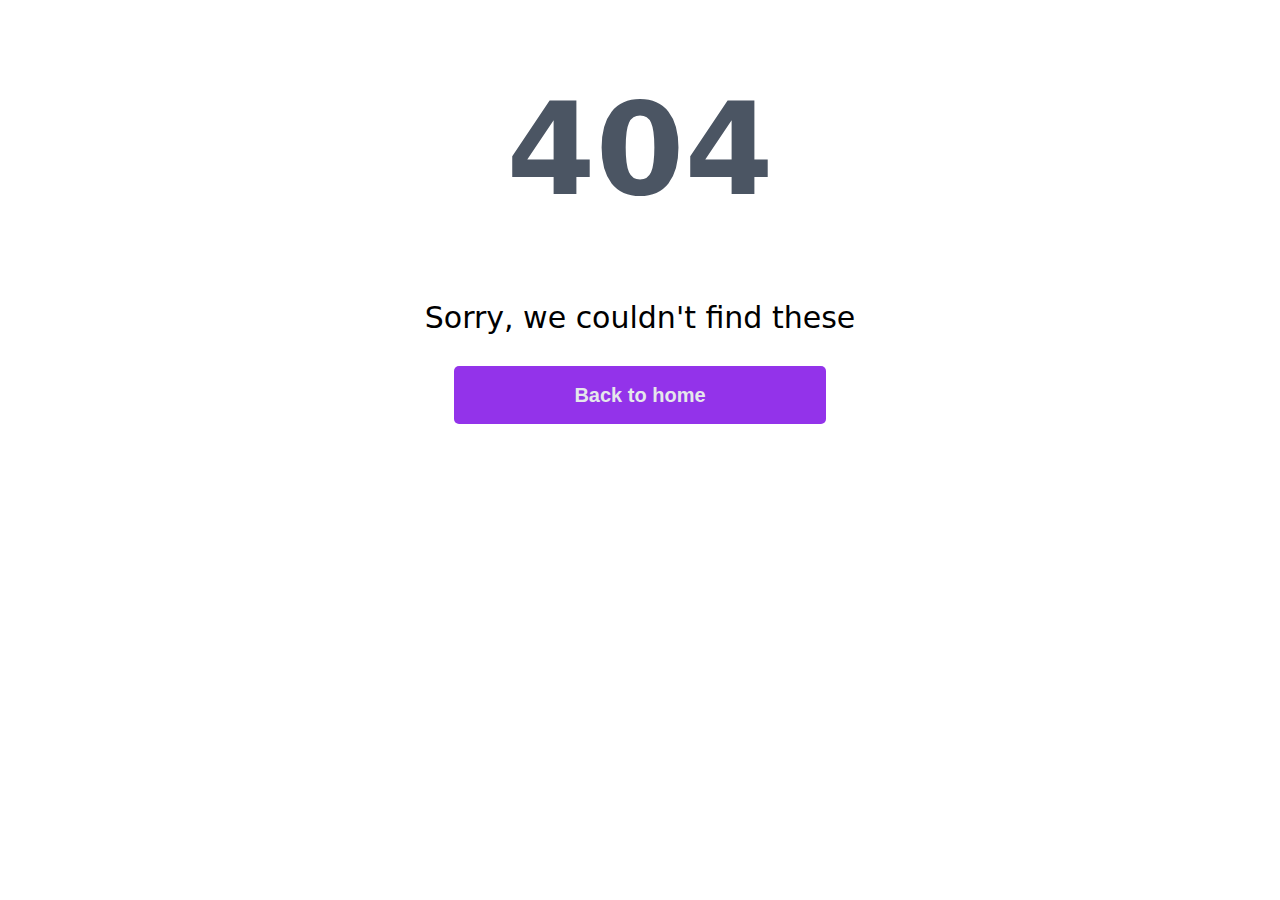
<file: 404 Page not found/index.html>
<!DOCTYPE html>
<html lang="en">
<head>
    <meta charset="UTF-8">
    <meta name="viewport" content="width=device-width, initial-scale=1.0">
    <title>404 - Page Not Found</title>
    <link rel="stylesheet" href="style.css">
</head>
<body>
    <div class="container">
        <h1>404</h1>
        <p>Sorry, we couldn't find these</p>
        <div>
            <button>Back to home</button>
        </div>
    </div>
    
</body>
</html>
</file>
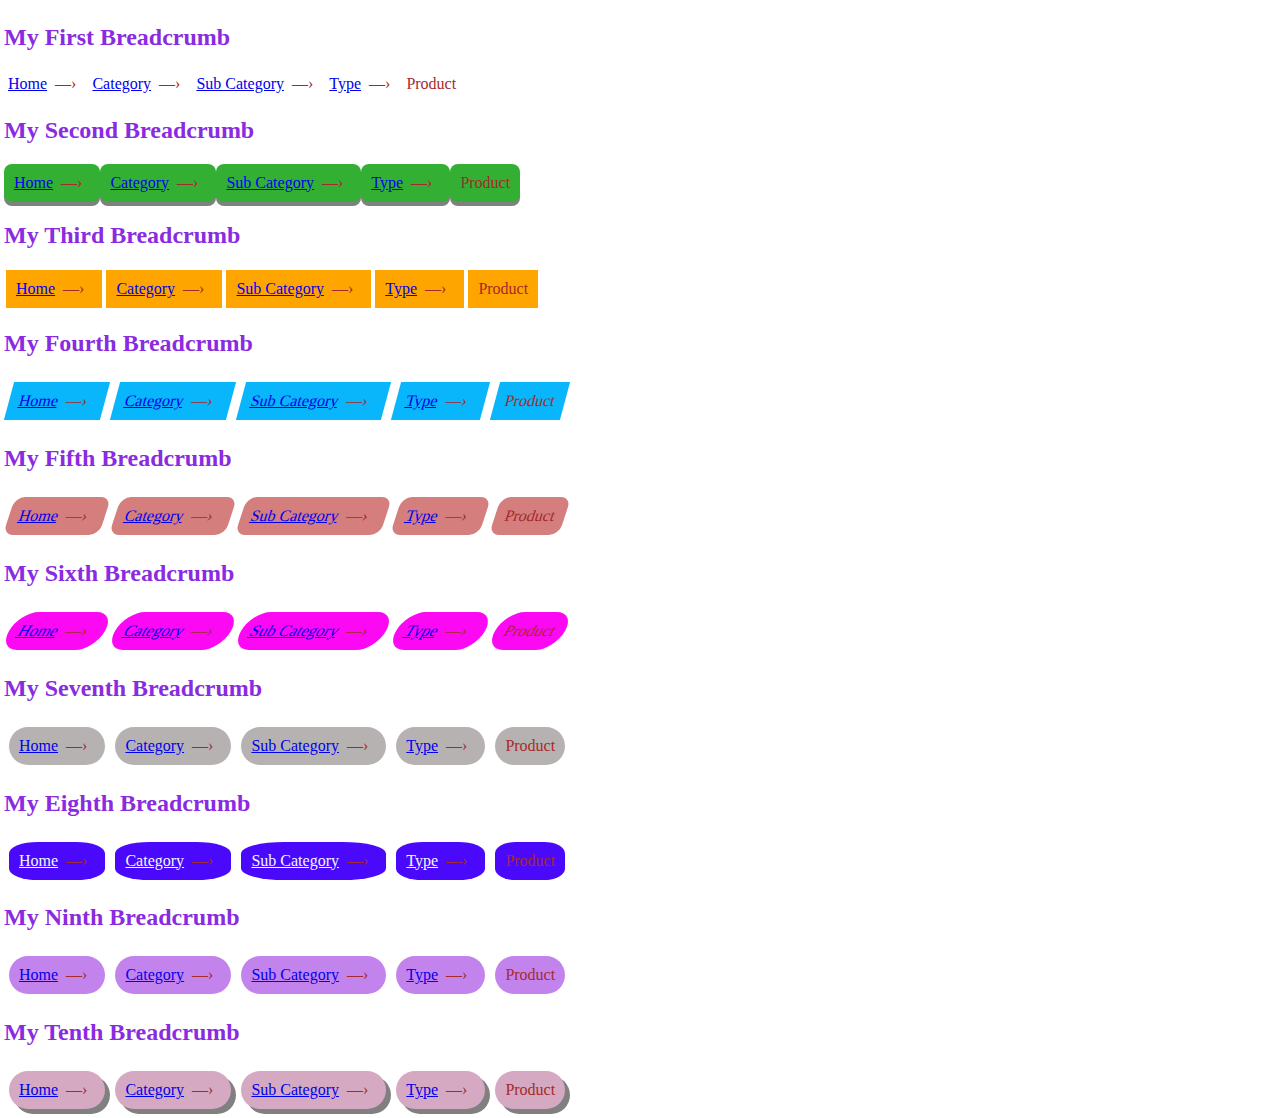
<file: Breadcrumbs/index.html>
<!DOCTYPE html>
<html lang="en">
<head>
    <meta charset="UTF-8">
    <meta name="viewport" content="width=device-width, initial-scale=1.0">
    <title>Breadcrumbs Designs</title>
    <link rel="stylesheet" href="./style.css">
</head>
<body>
    <div class="container">
        <nav aria-label="Breadcrumbs" class="breadcrumb">
            <h2>My First Breadcrumb</h2>
            <ul class="breadcrumb-one">
                <li><a href="#">Home</a></li>
                <li><a href="#">Category</a></li>
                <li><a href="#">Sub Category</a></li>
                <li><a href="#">Type</a></li>
                <li><span aria-current="page">Product</span></li>
            </ul>
            <h2>My Second Breadcrumb</h2>
            <ul class="breadcrumb-two">
                <li><a href="#">Home</a></li>
                <li><a href="#">Category</a></li>
                <li><a href="#">Sub Category</a></li>
                <li><a href="#">Type</a></li>
                <li><span  aria-current="page">Product</span></li>
            </ul>
            <h2>My Third Breadcrumb</h2>
            <ul class="breadcrumb-three">
                <li><a href="#">Home</a></li>
                <li><a href="#">Category</a></li>
                <li><a href="#">Sub Category</a></li>
                <li><a href="#">Type</a></li>
                <li><span aria-current="page">Product</span></li>
            </ul>
            <h2>My Fourth Breadcrumb</h2>
            <ul class="breadcrumb-four">
                <li><a href="#">Home</a></li>
                <li><a href="#">Category</a></li>
                <li><a href="#">Sub Category</a></li>
                <li><a href="#">Type</a></li>
                <li><span aria-current="page">Product</span></li>
            </ul>
            <h2>My Fifth Breadcrumb</h2>
            <ul class="breadcrumb-five">
                <li><a href="#">Home</a></li>
                <li><a href="#">Category</a></li>
                <li><a href="#">Sub Category</a></li>
                <li><a href="#">Type</a></li>
                <li><span aria-current="page">Product</span></li>
            </ul>
            <h2>My Sixth Breadcrumb</h2>
            <ul class="breadcrumb-six">
                <li><a href="#">Home</a></li>
                <li><a href="#">Category</a></li>
                <li><a href="#">Sub Category</a></li>
                <li><a href="#">Type</a></li>
                <li><span aria-current="page">Product</span></li>
            </ul>
            <h2>My Seventh Breadcrumb</h2>
            <ul class="breadcrumb-seven">
                <li><a href="#">Home</a></li>
                <li><a href="#">Category</a></li>
                <li><a href="#">Sub Category</a></li>
                <li><a href="#">Type</a></li>
                <li><span aria-current="page">Product</span></li>
            </ul>
            <h2>My Eighth Breadcrumb</h2>
            <ul class="breadcrumb-eight">
                <li><a href="#">Home</a></li>
                <li><a href="#">Category</a></li>
                <li><a href="#">Sub Category</a></li>
                <li><a href="#">Type</a></li>
                <li><span aria-current="page">Product</span></li>
            </ul>
            <h2>My Ninth Breadcrumb</h2>
            <ul class="breadcrumb-nine">
                <li><a href="#">Home</a></li>
                <li><a href="#">Category</a></li>
                <li><a href="#">Sub Category</a></li>
                <li><a href="#">Type</a></li>
                <li><span aria-current="page">Product</span></li>
            </ul>
            <h2>My Tenth Breadcrumb</h2>
            <ul class="breadcrumb-ten">
                <li><a href="#">Home</a></li>
                <li><a href="#">Category</a></li>
                <li><a href="#">Sub Category</a></li>
                <li><a href="#">Type</a></li>
                <li><span aria-current="page">Product</span></li>
            </ul>
        </nav>
    </div>
</body>
</html>
</file>
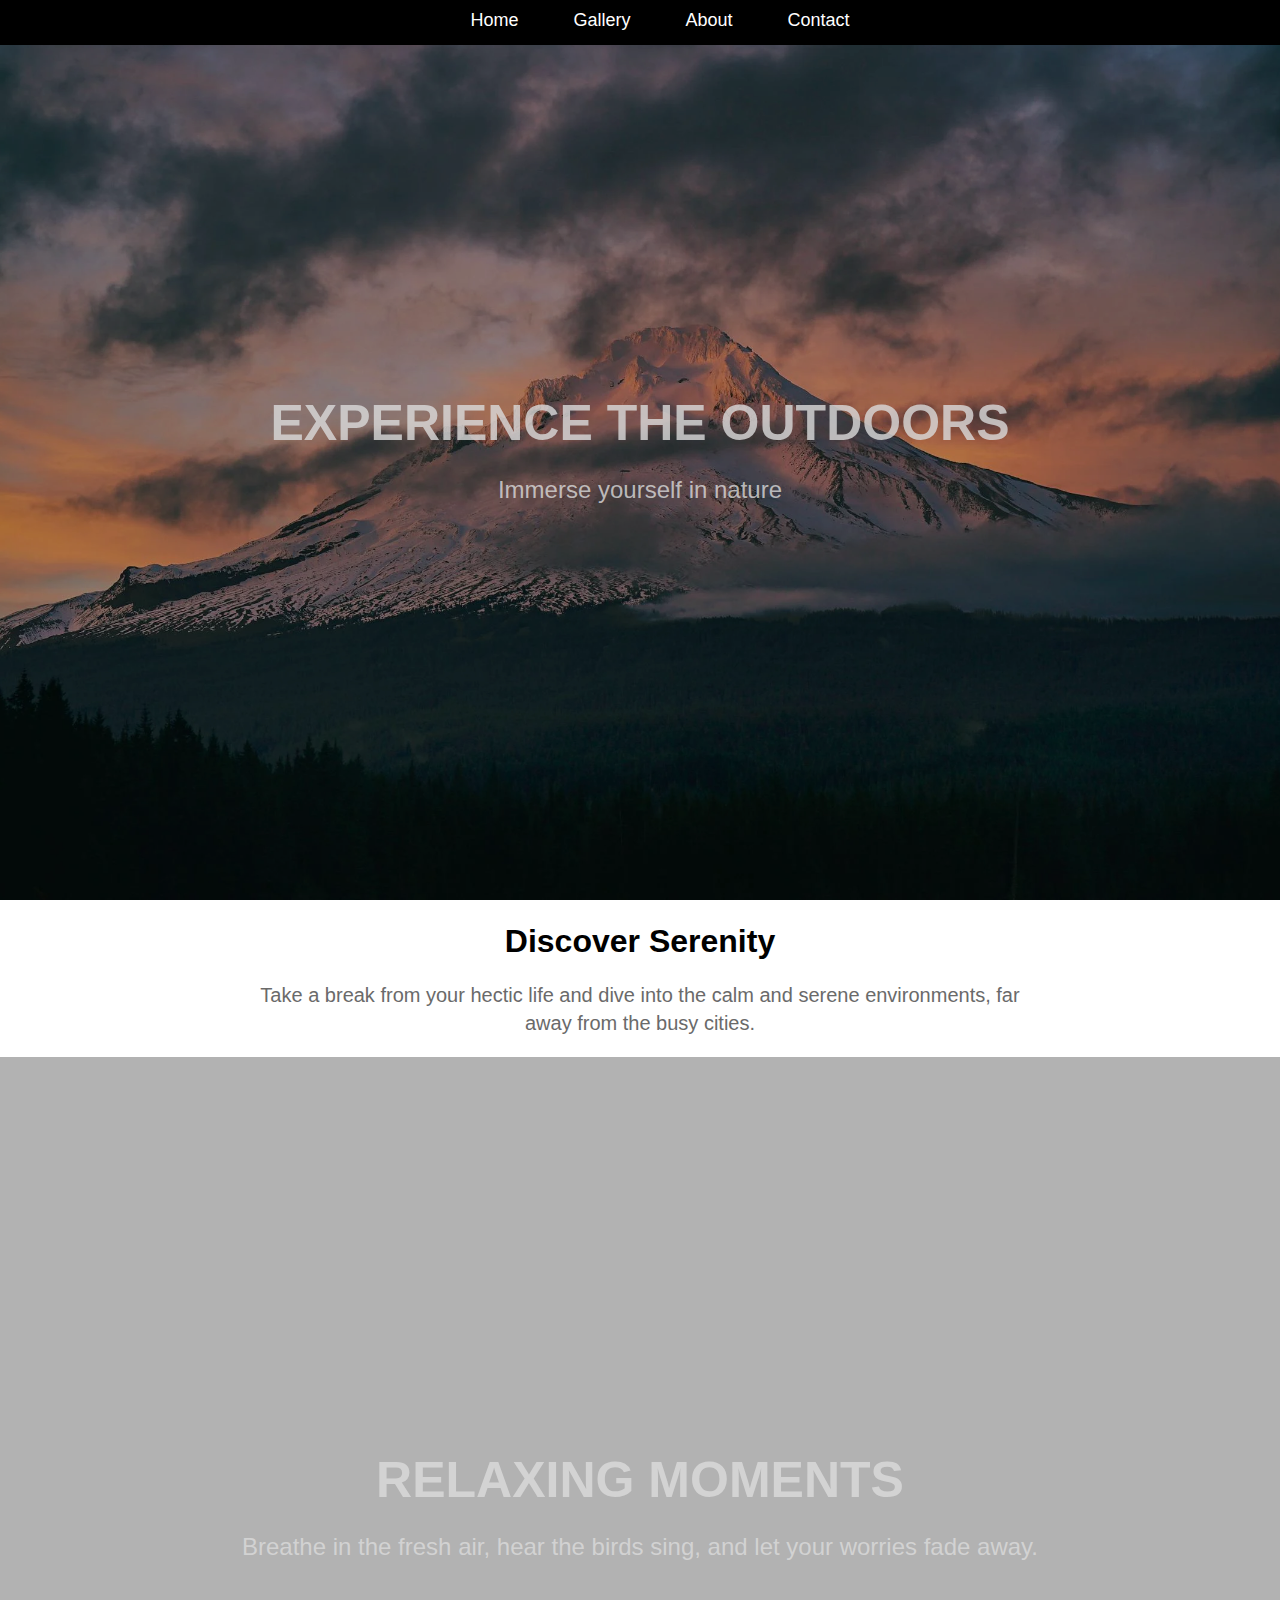
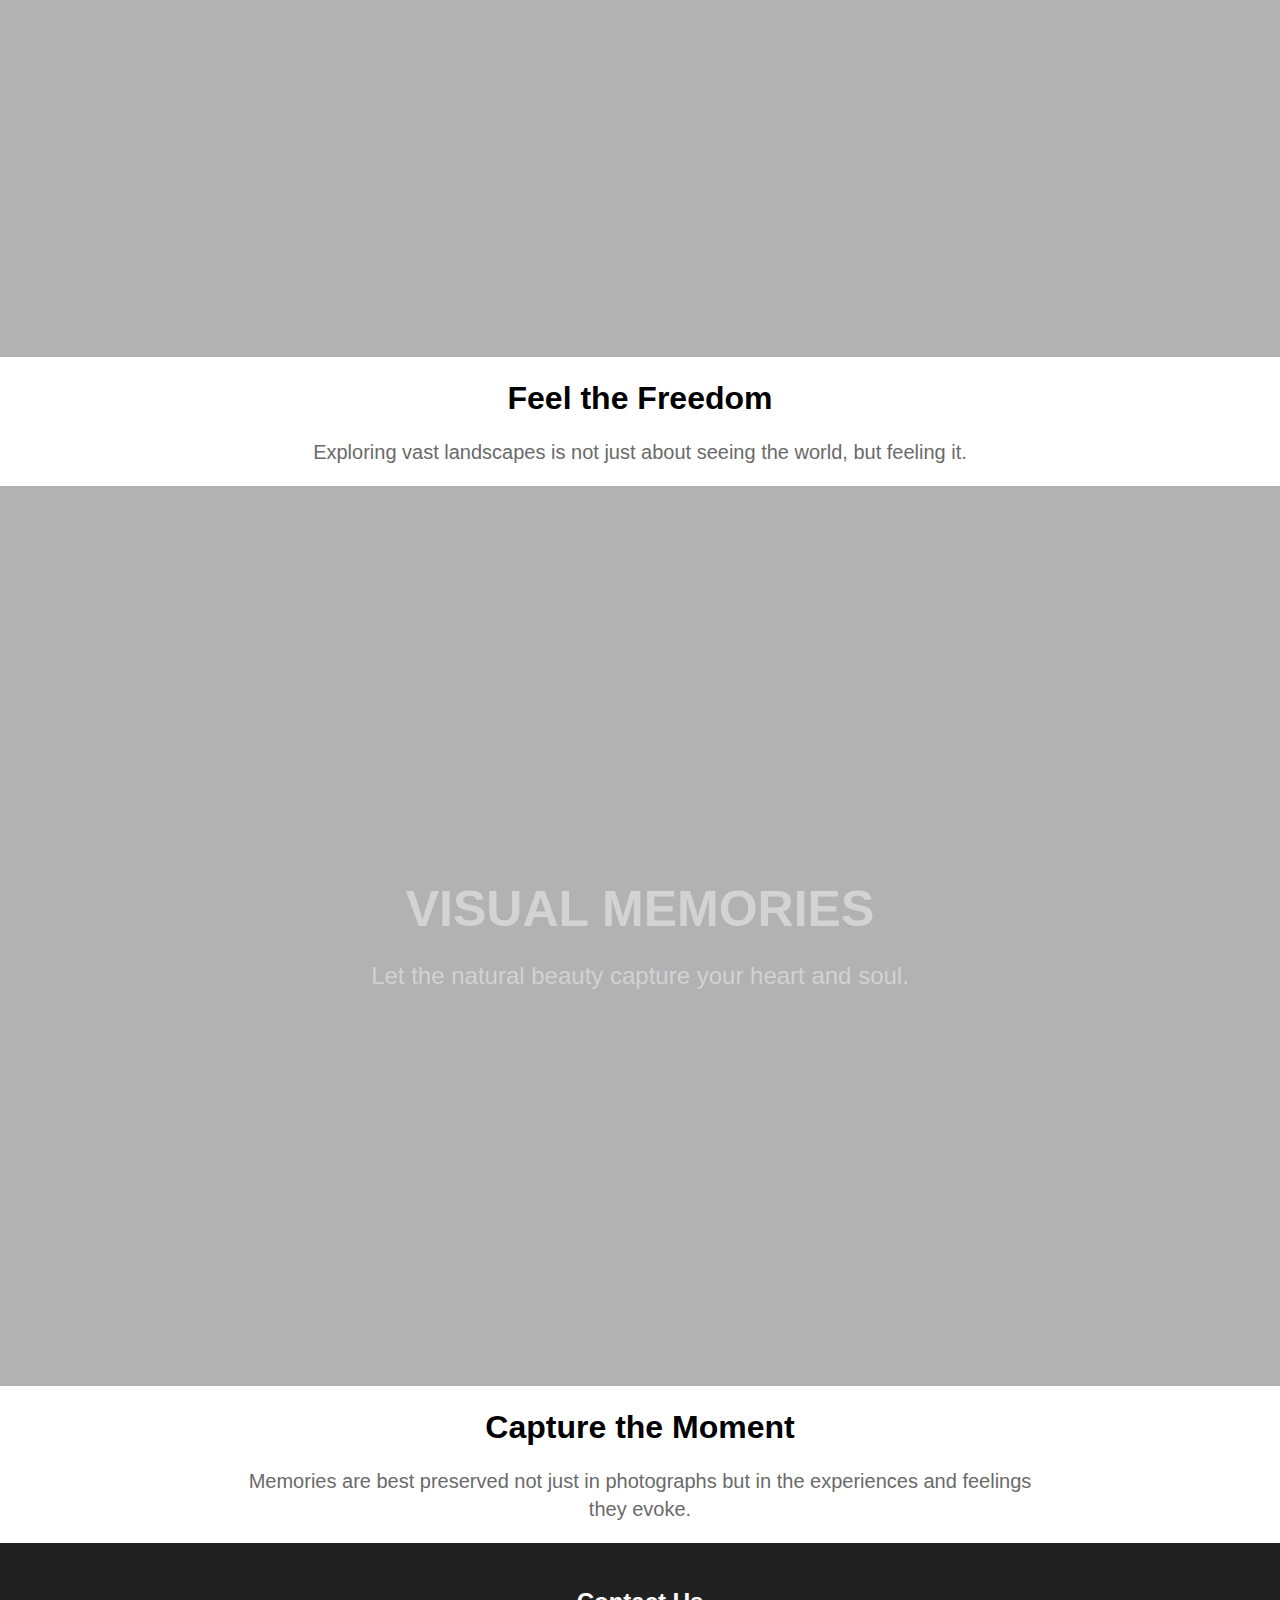
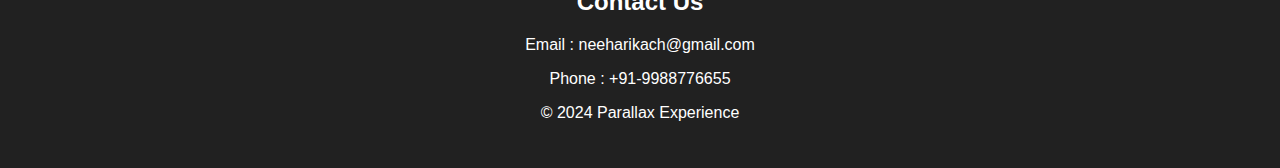
<file: Parallax Website/index.html>
<!DOCTYPE html>
<html lang="en">
<head>
    <meta charset="UTF-8">
    <meta name="viewport" content="width=device-width, initial-scale=1.0">
    <title>Parallax Experience</title>
    <link rel="stylesheet" href="./style.css">
</head>
<body>
    <div class="container">
        <nav>
            <ul>
                <li><a href="#section1">Home</a></li>
                <li><a href="#section2">Gallery</a></li>
                <li><a href="#section3">About</a></li>
                <li><a href="#section4">Contact</a></li>
            </ul>
        </nav>
        <!-- section1 starts -->
        <section id="section1" class="image image1">
            <div class="textover">
                <h1>EXPERIENCE THE OUTDOORS</h1>
                <p>Immerse yourself in nature</p>
            </div>
        </section>
        <section class="content">
            <h2>Discover Serenity</h2>
            <p>
                Take a break from your hectic life and dive into the calm and serene environments, far away from the busy cities.
            </p>
        </section>

        <!-- section2 starts -->
        <section id="section2" class="image image2">
            <div class="textover">
                <h1>RELAXING MOMENTS</h1>
                <p>Breathe in the fresh air, hear the birds sing, and let your worries fade away.</p>
            </div>
        </section>
        <section class="content">
            <h2>Feel the Freedom</h2>
            <p>
                Exploring vast landscapes is not just about seeing the world, but feeling it.
            </p>
        </section>

        <!-- section3 starts -->
        <section id="section3" class="image image3">
            <div class="textover">
                <h1>VISUAL MEMORIES</h1>
                <p>Let the natural beauty capture your heart and soul.</p>
            </div>
        </section>
        <section class="content">
            <h2>Capture the Moment</h2>
            <p>
                Memories are best preserved not just in photographs but in the experiences and feelings they evoke.
            </p>
        </section>

        <!-- section4 starts -->
        <footer id="section4">
            <h2>Contact Us</h2>
            <p>Email : neeharikach@gmail.com</p>
            <p>Phone : +91-9988776655</p>
            <p>&COPY; 2024 Parallax Experience</p>
        </footer>
    </div>
</body>
</html>
</file>
<file: 404 Page not found/style.css>
body{
    font-family: ui-sans-serif,system-ui, -apple-system, BlinkMacSystemFont, 'Segoe UI', Roboto, Oxygen, Ubuntu, Cantarell, 'Open Sans', 'Helvetica Neue', sans-serif;
}

.container{
    text-align: center;
}

h1{
    color: #4B5563;
    text-align: center;
    font-size: 128px;
    line-height: 128px;
    font-weight: 800;
}

p{
    color: black;
    text-align: center;
    font-size: 30px;
    font-weight: 400;
    line-height: 36px;
}

div{
    text-align: center;
}

button{
    background-color: #9333EA;
    color: rgb(229, 231, 235);
    font-size: 20px;
    padding: 15px 120px ;
    font-weight:600;
    line-height: 28px;
    border: none;
    border-radius: 5px;
}
</file>
<file: Breadcrumbs/style.css>
body{
    margin:0;
    padding: 0;
}

.breadcrumb{
    padding: 0.25rem;
}

.breadcrumb h2{
    color: blueviolet;
    font-size: 24px;
}

.breadcrumb ul{
    display: flex;
    flex-wrap: wrap;
    list-style: none;
    color: brown;
    padding: 0;
    margin: 0;
}
.breadcrumb li{
    display: inline-block;    
    margin: 0;
}

.breadcrumb li:not(:last-child)::after{
    content: "—›";
    margin: 0.5rem;
}

.breadcrumb-one li{
    padding: 2px;
    margin: 2px;
}

.breadcrumb-two li{
    background-color: rgb(51, 176, 51);
    padding: 10px;
    margin: 0;
    box-shadow: 0 4px gray;
    border-radius: 8px;
}

.breadcrumb-three li{
    background-color: orange;
    padding: 10px;
    margin: 2px;
}

.breadcrumb-four li{
    background-color: rgb(9, 182, 251);
    padding: 10px;
    margin: 5px;
    transform: skew(-15deg);
}

.breadcrumb-five li{
    background-color: rgb(212, 126, 126);
    padding: 10px;
    margin: 5px;
    transform: skew(-18deg);
    border-radius: 10px;
}

.breadcrumb-six li{
    background-color: rgb(251, 9, 243);
    padding: 10px;
    margin: 5px;
    transform: skew(-30deg);
    border-radius: 20px;
}


.breadcrumb-seven li{
    background-color: rgb(183, 178, 178);
    padding: 10px;
    margin: 5px;
    border-radius: 20px;
}


.breadcrumb-eight li{
    background-color: rgb(74, 9, 251);
    padding: 10px;
    margin: 5px;
    border-radius: 30%;
    > a {
        color: aliceblue;
    }
}


.breadcrumb-nine li{
    background-color: rgb(195, 131, 237);
    padding: 10px;
    margin: 5px;
    border-radius: 20px;

    > a:hover{
        color: white;
        background-color: transparent;
        text-decoration: wavy;
    }
}


.breadcrumb-ten li{
    background-color: rgb(212, 169, 193);
    padding: 10px;
    margin: 5px;
    box-shadow: 5px 5px grey;
    border-radius: 20px;
    cursor: pointer;
    > a:hover {
        color: black;
        background-color: transparent;
    }
}
</file>
<file: Parallax Website/style.css>
body{
    margin: 0;
    padding: 0;
    font-family: sans-serif;
}

nav{
    background-color: black;
    position: fixed;
    width: 100%;
    height: 25px;
    /* top: 0; */
    padding: 10px 0;
    z-index: 1;
}

nav > ul {
    list-style: none;
    display: flex;
    flex-direction: row;
    justify-content: center;
    align-content: center;
    gap: 15px;
    margin-top: auto;
}

nav > ul > li{
    margin: 0 20px;
}
nav > ul > li > a{
    font-size: 18px;
    text-decoration: none;
    color: white;
}

nav > ul > li > a:hover{
    color: #ff9900;
}

.image {
    position: relative;
    height: 100vh;
    width: 100%;
    background-attachment: fixed;
    background-size: cover;
    background-position: center;
    /* background-repeat: no-repeat; */
}

.image1{
    background-image: url(./Assets/parallax1.jpeg);
}

.image2{
    background-image: url(./Assets/parallax2.jpeg);
}

.image3{
    background-image: url(./Assets/parallax3.jpeg);
}

.textover{
    position: absolute;
    width: 100%;
    height: 100%;
    background: rgba(0, 0, 0, 0.3);
    display: flex;
    flex-direction: column;
    justify-content: center;
    align-items: center;
    color: rgba(219, 219, 219,0.8);
    text-align: center;
    line-height: 0.25;
}

.textover h1{
    font-size: 50px;
}

.textover p{
    font-size: 24px;
}
.content{
    margin: auto;
    text-align: center;
    max-width: 800px;
    line-height: 1.75rem;
}

.content h2{
    font-size: 32px;
}

.content p {
    font-size: 20px;
    color: rgb(106, 106, 106);
}

footer{
    width: 100%;
    height: 200px;
    background-color: rgb(33, 33, 33);
    color: white;
    text-align: center;
    padding-top: 25px;
}
</file>
